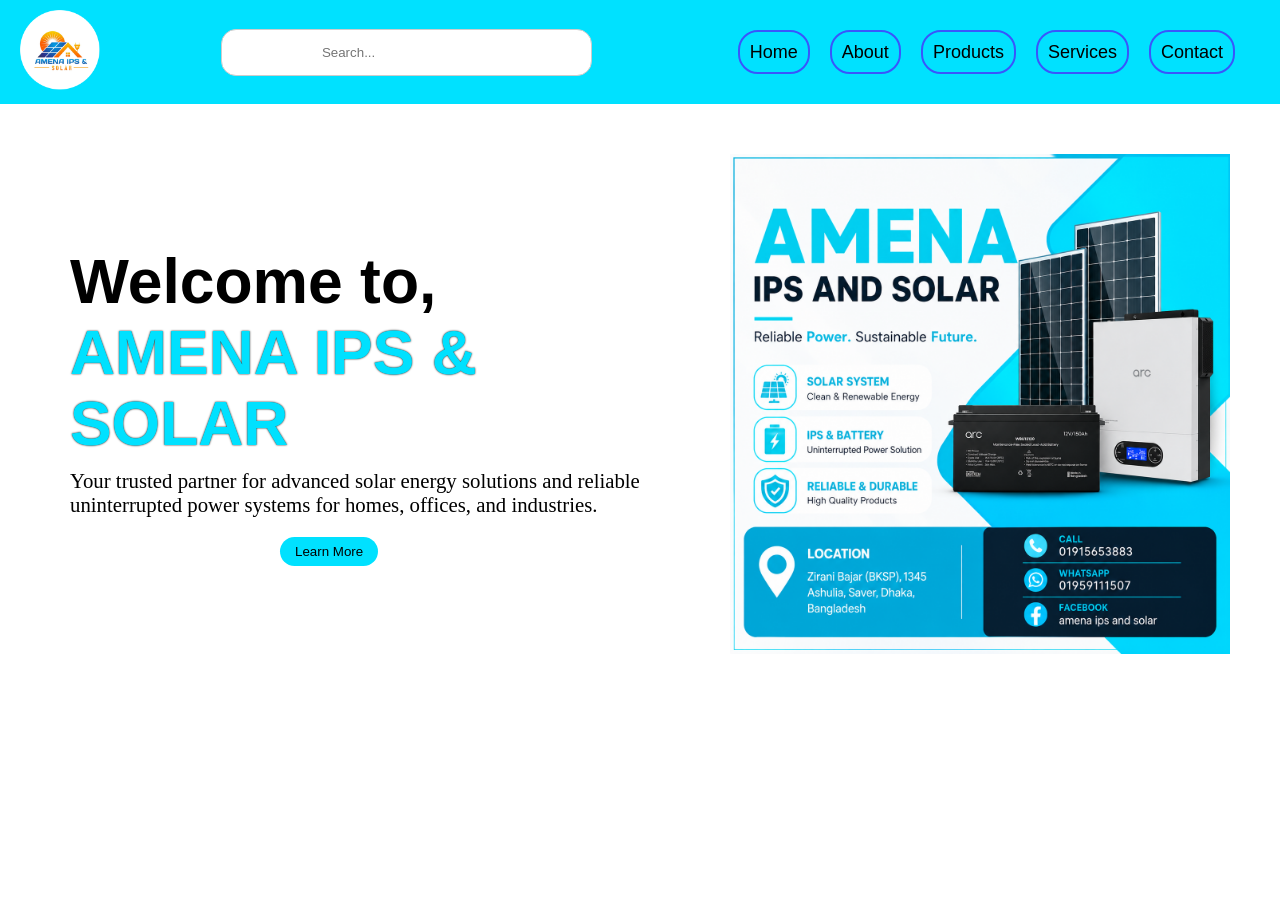
<file: index.html>
<!DOCTYPE html>
<html lang="en">
<head>
  <meta charset="UTF-8">
  <meta name="viewport" content="width=device-width, initial-scale=1.0">
  <meta name="description" content="Amena IPS & Solar is a leading provider of solar energy solutions and uninterrupted power supply (UPS) systems. We specialize in delivering high-quality, reliable, and efficient energy solutions for residential, commercial, and industrial applications. Our mission is to promote sustainable energy practices and help our customers reduce their carbon footprint while ensuring a consistent power supply. With a team of experienced professionals and a commitment to innovation, Amena IPS & Solar is dedicated to providing top-notch products and services that meet the evolving needs of our clients. Whether you're looking for solar panel installations, UPS systems, or energy management solutions, we have the expertise to deliver exceptional results. Join us in our journey towards a greener and more sustainable future with Amena IPS & Solar.">
  <meta name="keywords" content="Amena IPS, Solar Energy Solutions, Uninterrupted Power Supply, UPS Systems, Solar Panel Installations, Energy Management Solutions, Sustainable Energy Practices, Carbon Footprint Reduction, Reliable Power Supply, High-Quality Energy Solutions">
  <meta name="author" content="Amena IPS & Solar">
  <link rel="icon" href="image/amena logo .png " type="image/x-icon">
  <link rel="stylesheet" href="https://cdnjs.cloudflare.com/ajax/libs/font-awesome/4.7.0/css/font-awesome.min.css">
  <title> Amena IPS & Solar </title>
  <link rel="stylesheet" href="css/header.css">
  <link rel="stylesheet" href="css/hero.css">

</head>

<body>

  <!-- nav and header section -->
   
<header>

  <nav class="navbar">
    <div class="logo">
      <img class="header10" src="image/amena logo .png " alt="Amena IPS & Solar Logo" >
    </div>
    <div class="search-container">
      
    <input type="text" placeholder="Search..." class="search-bar" class="search">
    </div>
    <ul>
      <li><a href="index.html">Home</a></li>
      <li><a href="about.html">About</a></li>
      <li><a href="products.html">Products</a></li>
      <li><a href="services.html">Services</a></li>
      <li><a href="contact.html">Contact</a></li>
      
    </ul>
  </nav>
</header>
<main>
  
  <!-- hero section -->

 <section class="hero-container">
  <div class="hero-text">
    <h1 class="hero-headline">Welcome to, <a class="amena-name">AMENA IPS & SOLAR</a></h1>
    <p class="hero-peragraph">Your trusted partner for advanced solar energy solutions and reliable uninterrupted power systems for homes, offices, and industries.</p>
    <a href="about.html" class="hero-button"><button class="button-shadow">Learn More</button></a>
  </div>






  <div class="hero-image">
    <img src="image/product.png" alt="product Image">
  </div>

</section>

</main>







  
</body>
</html>
</file>
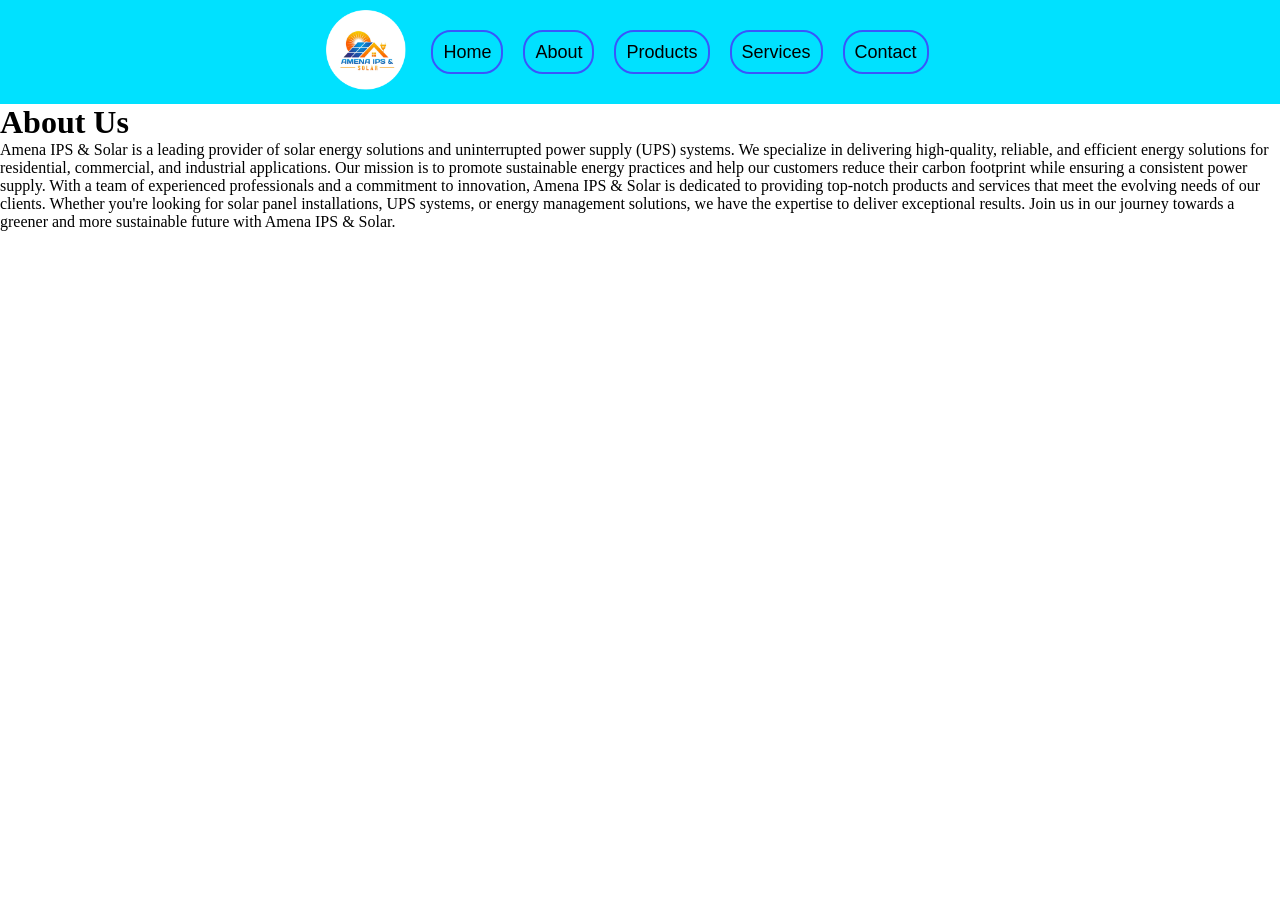
<file: about.html>
<!DOCTYPE html>
<html lang="en">
<head>
  <meta charset="UTF-8">
  <meta name="viewport" content="width=device-width, initial-scale=1.0">
  <meta name="description" content="Amena IPS & Solar is a leading provider of solar energy solutions and uninterrupted power supply (UPS) systems. We specialize in delivering high-quality, reliable, and efficient energy solutions for residential, commercial, and industrial applications. Our mission is to promote sustainable energy practices and help our customers reduce their carbon footprint while ensuring a consistent power supply. With a team of experienced professionals and a commitment to innovation, Amena IPS & Solar is dedicated to providing top-notch products and services that meet the evolving needs of our clients. Whether you're looking for solar panel installations, UPS systems, or energy management solutions, we have the expertise to deliver exceptional results. Join us in our journey towards a greener and more sustainable future with Amena IPS & Solar.">
  <meta name="keywords" content="Amena IPS, Solar Energy Solutions, Uninterrupted Power Supply, UPS Systems, Solar Panel Installations, Energy Management Solutions, Sustainable Energy Practices, Carbon Footprint Reduction, Reliable Power Supply, High-Quality Energy Solutions">
  <meta name="author" content="Amena IPS & Solar">
  <link rel="icon" href="image/amena logo .png " type="image/x-icon">
  <title> Amena IPS & Solar </title>
  <link rel="stylesheet" href="css/nav.css">

</head>

<body>
<header>
  <nav class="navbar">
    <div class="logo">
      <a href="index.html"><img class="header10" src="image/amena logo .png " alt="Amena IPS & Solar Logo" ></a>
    </div>
    
  <ul>
      <li><a href="index.html">Home</a></li>
      <li><a href="about.html">About</a></li>
      <li><a href="products.html">Products</a></li>
      <li><a href="services.html">Services</a></li>
      <li><a href="contact.html">Contact</a></li>
      
    </ul>
  </nav>
</header>

<h1>About Us</h1>
<p>Amena IPS & Solar is a leading provider of solar energy solutions and uninterrupted power supply (UPS) systems. We specialize in delivering high-quality, reliable, and efficient energy solutions for residential, commercial, and industrial applications. Our mission is to promote sustainable energy practices and help our customers reduce their carbon footprint while ensuring a consistent power supply. With a team of experienced professionals and a commitment to innovation, Amena IPS & Solar is dedicated to providing top-notch products and services that meet the evolving needs of our clients. Whether you're looking for solar panel installations, UPS systems, or energy management solutions, we have the expertise to deliver exceptional results. Join us in our journey towards a greener and more sustainable future with Amena IPS & Solar.</p>








  
</body>
</html>
</file>
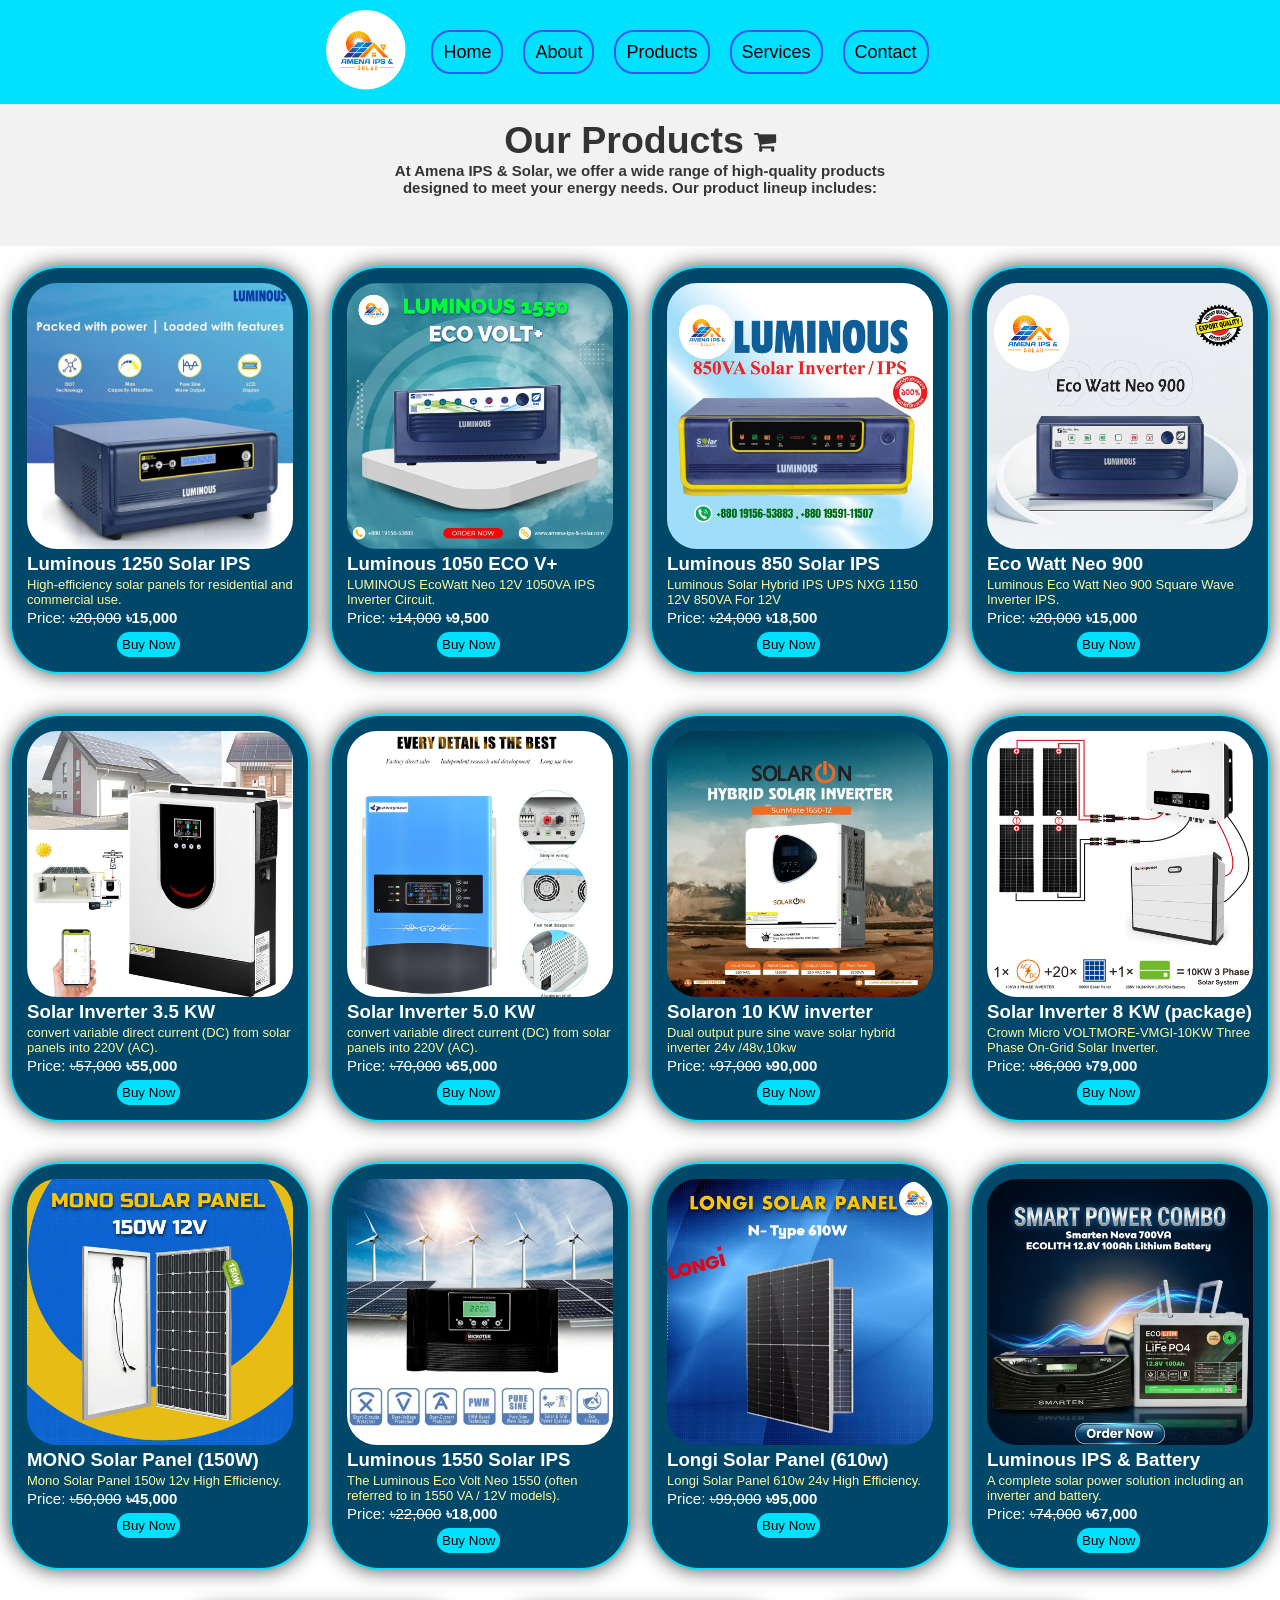
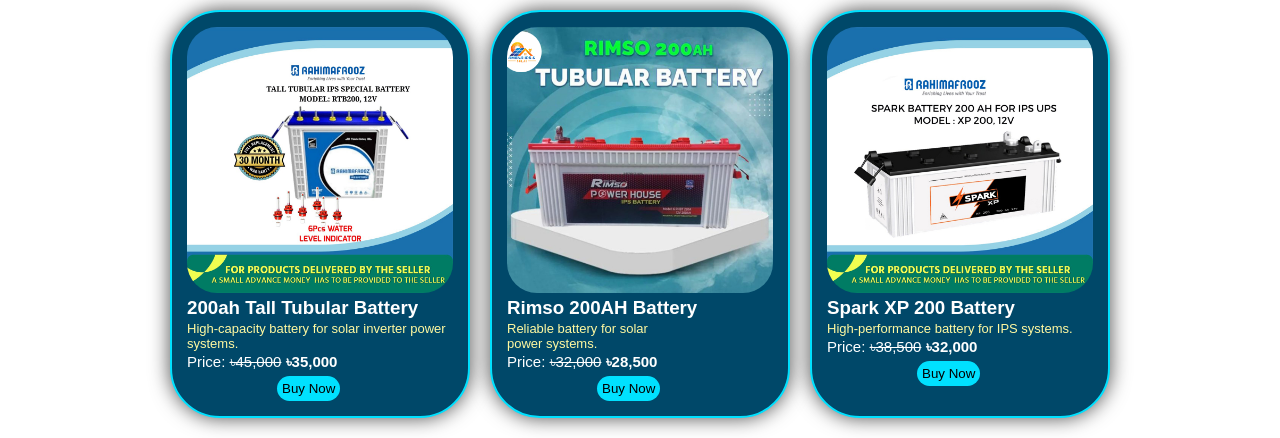
<file: products.html>
<!DOCTYPE html>
<html lang="en">
<head>
  <meta charset="UTF-8">
  <meta name="viewport" content="width=device-width, initial-scale=1.0">
  <meta name="description" content="Amena IPS & Solar is a leading provider of solar energy solutions and uninterrupted power supply (UPS) systems. We specialize in delivering high-quality, reliable, and efficient energy solutions for residential, commercial, and industrial applications. Our mission is to promote sustainable energy practices and help our customers reduce their carbon footprint while ensuring a consistent power supply. With a team of experienced professionals and a commitment to innovation, Amena IPS & Solar is dedicated to providing top-notch products and services that meet the evolving needs of our clients. Whether you're looking for solar panel installations, UPS systems, or energy management solutions, we have the expertise to deliver exceptional results. Join us in our journey towards a greener and more sustainable future with Amena IPS & Solar.">
  <meta name="keywords" content="Amena IPS, Solar Energy Solutions, Uninterrupted Power Supply, UPS Systems, Solar Panel Installations, Energy Management Solutions, Sustainable Energy Practices, Carbon Footprint Reduction, Reliable Power Supply, High-Quality Energy Solutions">
  <meta name="author" content="Amena IPS & Solar">
  <link rel="icon" href="image/amena logo .png " type="image/x-icon">
  <title> Amena IPS & Solar </title>
  <link rel="stylesheet" href="css/nav.css">
  <link rel="stylesheet" href="css/product.css">
  <link rel="stylesheet" href="https://cdnjs.cloudflare.com/ajax/libs/font-awesome/4.7.0/css/font-awesome.min.css">

</head>

<body>
<header>
  <nav class="navbar">
    <div class="logo">
      <a href="index.html"><img class="header10" src="image/amena logo .png " alt="Amena IPS & Solar Logo" ></a>
    </div>
    
  <ul>
      <li><a href="index.html">Home</a></li>
      <li><a href="about.html">About</a></li>
      <li><a href="products.html">Products</a></li>
      <li><a href="services.html">Services</a></li>
      <li><a href="contact.html">Contact</a></li>
      
    </ul>
  </nav>
</header>
<div class="product-head">
  <div class="product-cart">
  <h2 class="product-h2">Our Products </h2>
  <i class="fa fa-shopping-cart" style="font-size:24px" ></i>
  </div>
  <p>At Amena IPS & Solar, we offer a wide range of high-quality products <br> designed to meet your energy needs. Our product lineup includes:</p>
  
</div>

                      <!-- 1 -->
<div class="card-container">
   <div class="card" id="description">
      <img src="image/luminous.jpg" alt="Luminous Solar IPS" class="card-image">
      <h3 class="card-title">Luminous 1250 Solar IPS </h3>
      <p class="card-description" for="description">High-efficiency solar panels for residential and commercial use.</p>
      <p class="card-price"> Price: <del>৳20,000</del> <strong>৳15,000</strong></p>
      <button class="card-button">Buy Now</button>
   </div>


                      <!-- 2 -->
   <div class="card" id="description">
      <img src="ips/2nd.jpg" alt="Luminous Solar IPS" class="card-image">
      <h3 class="card-title">Luminous 1050 ECO V+ </h3>
      <p class="card-description" for="description">LUMINOUS EcoWatt Neo 12V 1050VA IPS Inverter Circuit.</p>
      <p class="card-price"> Price: <del>৳14,000</del> <strong>৳9,500</strong></p>
      <button class="card-button">Buy Now</button>
   </div>


                      <!-- 3 -->
   <div class="card" id="description">
      <img src="ips/3rd.jpg" alt="Luminous 850 IPS" class="card-image">
      <h3 class="card-title">Luminous 850 Solar IPS </h3>
      <p class="card-description" for="description">Luminous Solar Hybrid IPS UPS NXG 1150 12V 850VA For 12V </p>
      <p class="card-price"> Price: <del>৳24,000</del> <strong>৳18,500</strong></p>
      <button class="card-button">Buy Now</button>
   </div>


                         <!-- 4 -->
   <div class="card" id="description">
      <img src="ips/4th.jpg" alt="Luminous Solar IPS" class="card-image">
      <h3 class="card-title">Eco Watt Neo 900  </h3>
      <p class="card-description" for="description">Luminous Eco Watt Neo 900 Square Wave Inverter IPS.</p>
      <p class="card-price"> Price: <del>৳20,000</del> <strong>৳15,000</strong></p>
      <button class="card-button">Buy Now</button>
   </div>


                          <!-- 5 -->
   <div class="card" id="description">
      <img src="ips/5th.jpg" alt="Luminous Solar IPS" class="card-image">
      <h3 class="card-title"> Solar Inverter 3.5 KW </h3>
      <p class="card-description" for="description">convert variable direct current (DC) from solar panels into 220V  (AC).</p>
      <p class="card-price"> Price: <del>৳57,000</del> <strong>৳55,000</strong></p>
      <button class="card-button">Buy Now</button>
   </div>


                         <!-- 6 -->
   <div class="card" id="description">
      <img src="ips/6th.jpg" alt="Luminous Solar IPS" class="card-image">
      <h3 class="card-title">Solar Inverter 5.0 KW  </h3>
      <p class="card-description" for="description">convert variable direct current (DC) from solar panels into 220V  (AC).</p>
      <p class="card-price"> Price: <del>৳70,000</del> <strong>৳65,000</strong></p>
      <button class="card-button">Buy Now</button>
   </div>


                         <!-- 7 -->
   <div class="card" id="description">
      <img src="ips/7th.jpg" alt="Luminous Solar IPS" class="card-image">
      <h3 class="card-title">Solaron 10 KW inverter </h3>
      <p class="card-description" for="description">Dual output pure sine wave solar hybrid inverter 24v /48v,10kw</p>
      <p class="card-price"> Price: <del>৳97,000</del> <strong>৳90,000</strong></p>
      <button class="card-button">Buy Now</button>
   </div>


                          <!-- 8 -->
   <div class="card" id="description">
      <img src="ips/8th.jpg" alt="Luminous Solar IPS" class="card-image">
      <h3 class="card-title">Solar Inverter 8 KW (package) </h3>
      <p class="card-description" for="description">Crown Micro VOLTMORE-VMGI-10KW Three Phase On-Grid Solar Inverter.</p>
      <p class="card-price"> Price: <del>৳86,000</del> <strong>৳79,000</strong></p>
      <button class="card-button">Buy Now</button>
   </div>


                          <!-- 9 -->
   <div class="card" id="description">
      <img src="ips/9th.jpg" alt="Luminous Solar IPS" class="card-image">
      <h3 class="card-title">MONO Solar Panel (150W) </h3>
      <p class="card-description" for="description">Mono Solar Panel 150w 12v High Efficiency.</p>
      <p class="card-price"> Price: <del>৳50,000</del> <strong>৳45,000</strong></p>
      <button class="card-button">Buy Now</button>
   </div>


                          <!-- 10 -->
   <div class="card" id="description">
      <img src="ips/10th.jpg" alt="Luminous Solar IPS" class="card-image">
      <h3 class="card-title">Luminous 1550 Solar IPS </h3>
      <p class="card-description" for="description">The Luminous Eco Volt Neo 1550 (often referred to in 1550 VA / 12V models).</p>
      <p class="card-price"> Price: <del>৳22,000</del> <strong>৳18,000</strong></p>
      <button class="card-button">Buy Now</button>
   </div>


                          <!-- 11 -->
   <div class="card" id="description">
      <img src="ips/11th.jpg" alt="longi solar panel" class="card-image">
      <h3 class="card-title">Longi Solar Panel (610w) </h3>
      <p class="card-description" for="description">Longi Solar Panel 610w 24v High Efficiency.</p>
      <p class="card-price"> Price: <del>৳99,000</del> <strong>৳95,000</strong></p>
      <button class="card-button">Buy Now</button>
   </div>


                          <!-- 12 -->
   <div class="card" id="description">
      <img src="ips/12th.jpg" alt="Luminous Solar IPS" class="card-image">
      <h3 class="card-title">Luminous IPS & Battery  </h3>
      <p class="card-description" for="description">A complete solar power solution including an inverter and battery.</p>
      <p class="card-price"> Price: <del>৳74,000</del> <strong>৳67,000</strong></p>
      <button class="card-button">Buy Now</button>
   </div>


                          <!-- 13 -->
   <div class="card" id="description">
      <img src="ips/13th.jpg" alt="Luminous Solar IPS" class="card-image">
      <h3 class="card-title"> 200ah Tall Tubular Battery</h3>
      <p class="card-description" for="description">High-capacity battery for solar inverter power systems.</p>
      <p class="card-price"> Price: <del>৳45,000</del> <strong>৳35,000 </strong></p>
      <button class="card-button">Buy Now</button>
   </div>


                         <!-- 14 -->
   <div class="card" id="description">
      <img src="ips/14th.jpg" alt="Luminous Solar IPS" class="card-image">
      <h3 class="card-title">Rimso 200AH Battery </h3>
      <p class="card-description" for="description">Reliable battery for solar<br> power systems.</p>
      <p class="card-price"> Price: <del>৳32,000</del> <strong>৳28,500</strong></p>
      <button class="card-button">Buy Now</button>
   </div>


                        <!-- 15 -->
   <div class="card" id="description">
      <img src="ips/15th.jpg" alt="Luminous Solar IPS" class="card-image">
      <h3 class="card-title">Spark XP 200 Battery </h3>
      <p class="card-description" for="description">High-performance battery for IPS systems.</p>
      <p class="card-price"> Price: <del>৳38,500</del> <strong>৳32,000</strong></p>
      <button class="card-button">Buy Now</button>
   </div>
   

  </div>
  








  
</body>
</html>
</file>
<file: css/header.css>
* {
  margin: 0;
  padding: 0;
  box-sizing: border-box;
  
}

.header10 {
  width: 80px;
}
.navbar {
  display: flex;
  align-items: center;
  justify-content: space-between;
  padding: 10px 20px;
  background-color: #00e1ff;
  font-family: Arial, sans-serif;
}


.navbar ul  {
  display: flex;
  margin: 0 15px;
}

.navbar  li {
  list-style: none;
} 

.navbar  li a {
  text-decoration: none;
  color: #000000;
  font-size: 18px;
  margin: 0 10px;
  transition: color 0.3s ease;
  padding: 10PX;
  border-radius: 20PX;
  border: 2px solid #3956fc;
}

.navbar  li a:hover {
  background-color: #3956fc;
  color: white;
  box-shadow: 0px 0px 20px  rgb(255, 255, 255);
}

 

.search-bar {
  padding: 15px 100px;
  border: 1px solid #ccc;
  border-radius: 15px;
}
.search-bar:focus {  
  outline: none;
 
  border: 2px solid #3956fc;
  box-shadow: 0 0 30px rgb(173, 173, 173);
}
.hero-image :hover{
  box-shadow: 0px 0px 10px #001d20;
}
</file>
<file: css/hero.css>
.hero-container {
  display: flex;
  justify-content: space-between;
  align-items: center;
  padding: 50px;

  
  
}

.hero-container img {
  width: 100%;
  height:500px;
}
.hero-text{
  max-width: 600px;
  font-size: 1.3em;
margin-left: 20px;
}

.hero-headline{
  font-family: 'Poppins', sans-serif;
  font-size: 3em;
  margin-bottom: 10px;
  
  /* background-color: #00e1ff; */
 
}
.amena-name{
  color: #00e1ff;
  text-shadow: 0px 0px 2px black;
 
} 
.hero-button{
  text-decoration: none;
  color: rgb(0, 0, 0);
  font-size: bold;
}

.hero-text button {
  padding: 7px 15px;
  border: none;
  background-color: #00e1ff;
  font-size: bold;
  border-radius: 20px;
  margin-top: 20px;
  margin-left: 210px;
}
.hero-text button:hover {
  background-color: #3956fc;
  color: white;
  cursor: pointer;
}
.hero-headline:hover {
 
  cursor: default;
}

.amena-name:hover {
  color: #3956fc;
  text-shadow: 0px 0px 5px rgb(255, 255, 255);
  cursor: default;
}
.hero-peragraph:hover {
  cursor: default;
}

/* .hero-text{
  padding: 10px 20px;
  border: 2px solid #00e1ff;
  border-radius: 0 50px 0px 50px;
} */
</file>
<file: css/nav.css>
* {
  margin: 0;
  padding: 0;
  box-sizing: border-box;
  
}

.header10 {
  width: 80px;
}
.navbar {
  display: flex;
  align-items: center;
  justify-content: center;
  padding: 10px 20px;
  background-color: #00e1ff;
  font-family: Arial, sans-serif;
}

.navbar .logo {
  align-items: left;
}


.navbar ul  {
  display: flex;
  margin: 0 15px;
}

.navbar  li {
  list-style: none;
} 

.navbar  li a {
  text-decoration: none;
  color: #000000;
  font-size: 18px;
  margin: 0 10px;
  transition: color 0.3s ease;
  padding: 10PX;
  border-radius: 20PX;
  border: 2px solid #3956fc;
}

.navbar  li a:hover {
  background-color: #3956fc;
  color: white;
  box-shadow: 0px 0px 20px  rgb(255, 255, 255);
}
</file>
<file: css/product.css>
body{
  max-width: 100%;
 
}
i {
  margin-top: 15px;
}
.card-container{
  display: flex;
  justify-content: center;
  flex-wrap: wrap;
}
.product-cart{
  display: flex;
  align-items: center;
  justify-content: center;
  gap: 10px;
}
.product-head{
  justify-content: center;
  text-align: center;
  padding: 0 0 50px;
  background-color: #f2f2f2;
  color: #333;
  font-size: 15px;
  font-weight: 800;
  font-family: 'Lucida Sans', 'Lucida Sans Regular', 'Lucida Grande', 'Lucida Sans Unicode', Geneva, Verdana, sans-serif;
}
.cart-buy{
  margin-right: 5px;
  justify-items: center;
}

.cart-icon{
  margin-top: 15px;
}
.product-h2{
  font-size: 2.5em;
  margin-top: 15px;
  justify-content: center;
}

.card{
  width: 300px;
  border: 2px solid #00e1ff;
  padding: 15px;
  border-radius: 50px;
  margin:  20px 10px;
  background-color: #004869;
  box-shadow: 0px 0px 20px  rgba(0, 0, 0, 0.699);
}
.card img{
  width: 100%;
  height: auto;
  border-radius: 30px;
  
}
.card-description{
  color: #fff9a1;
  font-size: 13px;
  margin-top: 2px;
  font-family: 'Lucida Sans', 'Lucida Sans Regular', 'Lucida Grande', 'Lucida Sans Unicode', Geneva, Verdana, sans-serif;
}
.card-price{
  color: #ffffff;
  font-size: 15px;
  margin-top: 2px;
  font-family: 'Lucida Sans', 'Lucida Sans Regular', 'Lucida Grande', 'Lucida Sans Unicode', Geneva, Verdana, sans-serif;
}

.card-title{
  color: #fff;
  font-family: 'Lucida Sans', 'Lucida Sans Regular', 'Lucida Grande', 'Lucida Sans Unicode', Geneva, Verdana, sans-serif;
}
.card-button{
  padding: 5px;
  background-color: #00e1ff;
  border-radius: 50px;
  border: none;
  margin-top: 5px;
  margin-left: 90px;
  justify-items: center;
  
}

.card:hover {
  background-color: #8a4e00;
  box-shadow: 0px 0px 20px  #8a4e00;
  border: 2px solid #ffb24e;
}



.card-button:hover {
  background-color: #ffb24e;
  color: rgb(0, 0, 0);
  box-shadow: 0px 0px 20px  #ffb24e;
}
</file>
